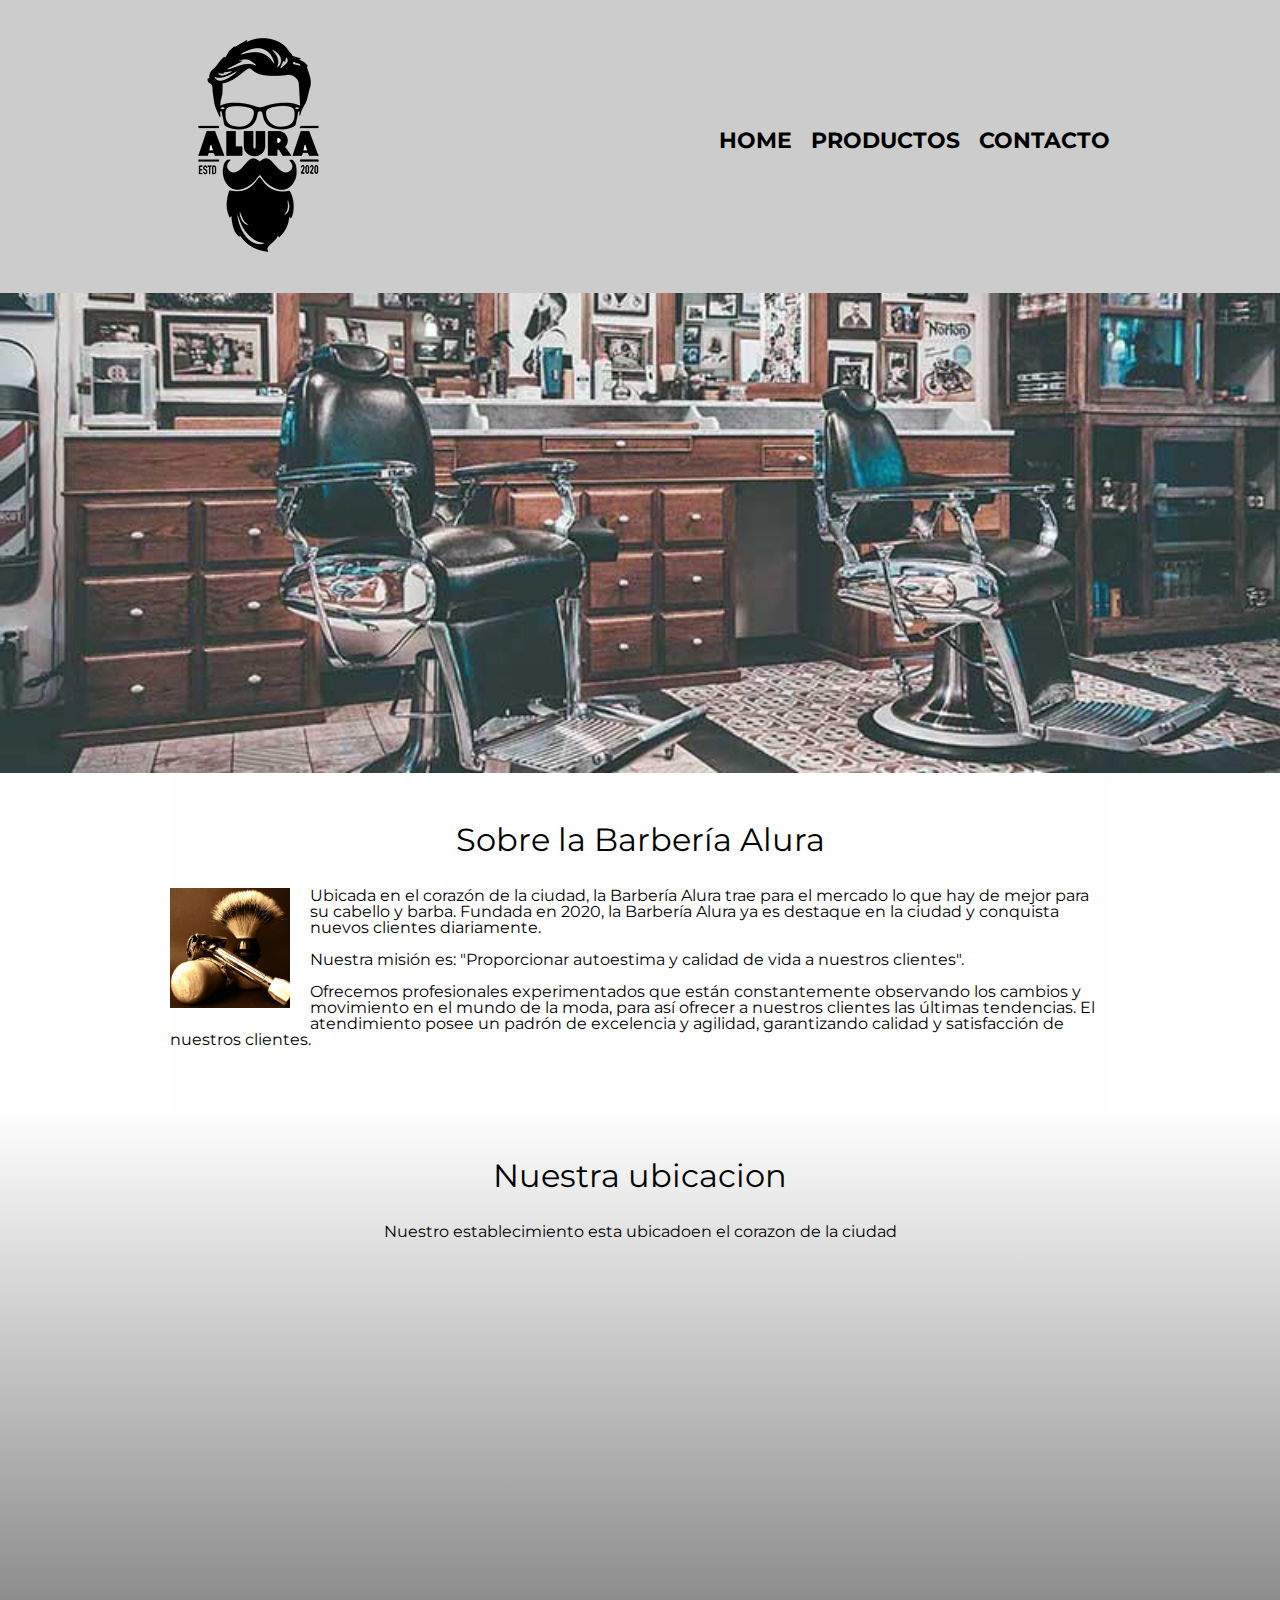
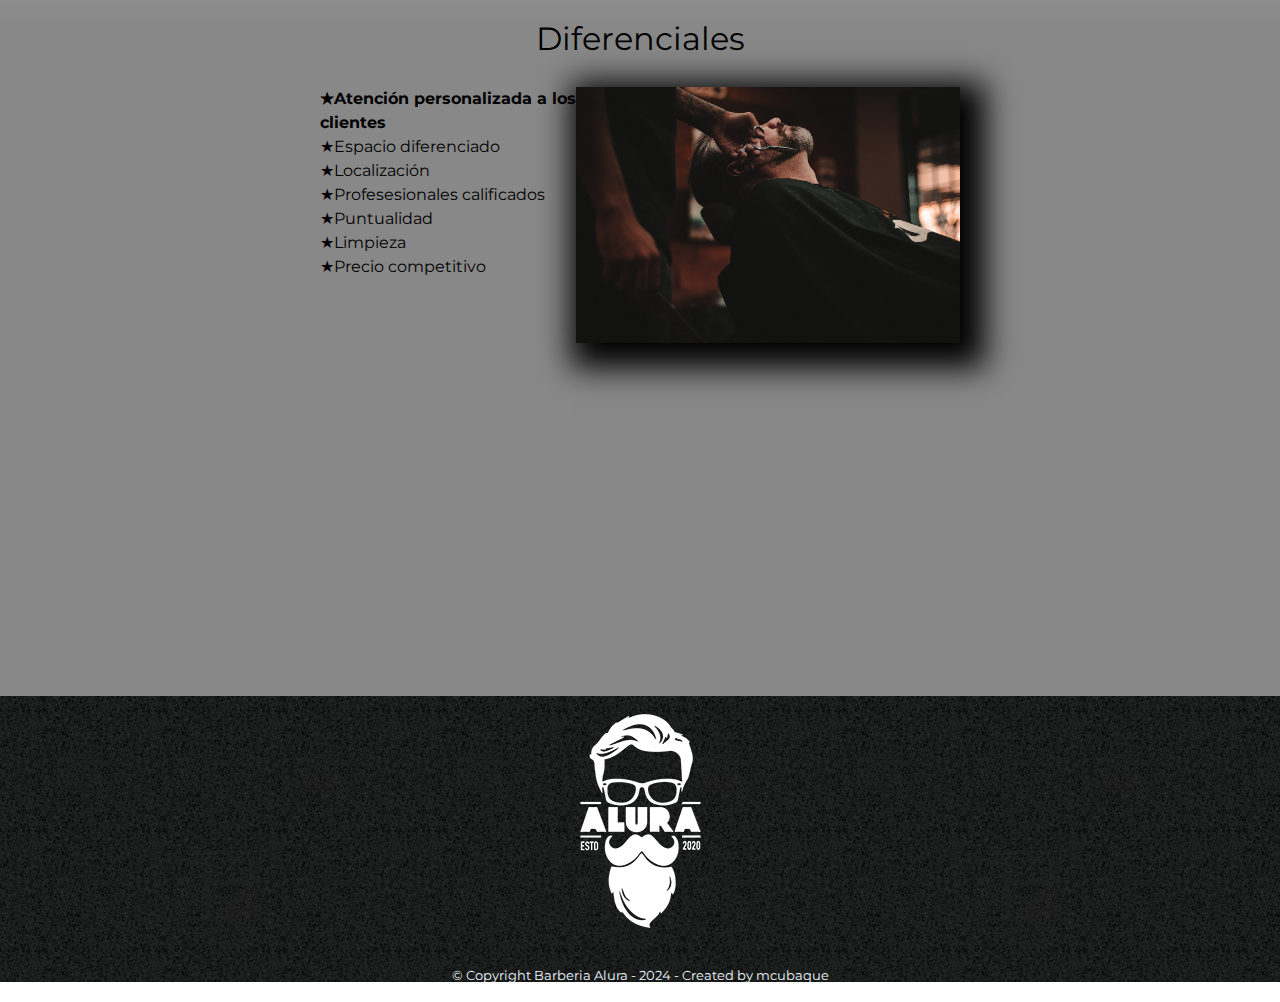
<file: index.html>
<!DOCTYPE html>

<html lang="es">
    
    <head>

        <meta charset="UTF-8"> 
        <meta name="viewport" content="width=device-width">
        <title>Barbería Alura</title>
        <link rel="stylesheet" href="reset.css">
        <link rel="stylesheet" href="style.css">
        <link rel="preconnect" href="https://fonts.googleapis.com">
        <link rel="preconnect" href="https://fonts.gstatic.com" crossorigin>
        <link href="https://fonts.googleapis.com/css2?family=Montserrat:ital,wght@0,100..900;1,100..900&display=swap" rel="stylesheet">
    
    </head>

    <body>

        <header>
            <section class="caja">
                <h1><img src="imagenes/logo.png" alt="Logo"></h1>
                <nav>
                    <ul>
                        <a href="index.html"><li>Home</li></a>
                        <a href="productos.html"><li>Productos</li></a>
                        <a href="contacto.html"><li>Contacto</li></a>
                    </ul>
                </nav>
            </section>
        </header>
        
        <img class="banner" src="banner/banner.jpg">
        
        <main>
                    
            <section class="principal">

                <h2 class="titulo-principal">Sobre la Barbería Alura</h2>

                <img class="utensilios" src="imagenes/utensilios.jpg" alt="Imagen de utensilios">

                <p>Ubicada en el corazón de la ciudad, la <strong>Barbería Alura</strong> trae para el mercado lo que hay de mejor para su cabello y barba. Fundada en 2020, la Barbería Alura ya es destaque en la ciudad y conquista nuevos clientes diariamente.</p>

                <p id="mision"><em>Nuestra misión es: <strong>"Proporcionar autoestima y calidad de vida a nuestros clientes"</strong>.</em></p>

                <p>Ofrecemos profesionales experimentados que están constantemente observando los cambios y movimiento en el mundo de la moda, para así ofrecer a nuestros clientes las últimas tendencias. El atendimiento posee un padrón de excelencia y agilidad, garantizando calidad y satisfacción de nuestros clientes.</p> 

            </section>

            <section class="mapa">
                <div class="mapa-contenido">
                    <h3 class="titulo-principal">Nuestra ubicacion</h3>
                    <p>Nuestro establecimiento esta ubicadoen el corazon de la ciudad</p>
                    <iframe src="https://www.google.com/maps/embed?pb=!1m17!1m12!1m3!1d2364.625083452511!2d-74.19951897637672!3d4.628048449142623!2m3!1f0!2f0!3f0!3m2!1i1024!2i768!4f13.1!3m2!1m1!2s!5e0!3m2!1ses-419!2sco!4v1708618108404!5m2!1ses-419!2sco" width="100%" height="300" style="border:0;" allowfullscreen="" loading="lazy" referrerpolicy="no-referrer-when-downgrade"></iframe>
                </div>
            </section>

            <section class="diferenciales">

                <h3 class="titulo-principal">Diferenciales</h3>
            
                <div class="contenido-diferenciales">
                    <ul class="lista-diferenciales">
                        <li class="items">Atención personalizada a los clientes</li>
                        <li class="items">Espacio diferenciado</li>
                        <li class="items">Localización</li>
                        <li class="items">Profesesionales calificados</li>
                        <li class="items">Puntualidad</li>
                        <li class="items">Limpieza</li>
                        <li class="items">Precio competitivo</li>
                    </ul><img src="diferenciales/diferenciales.jpg" class="imagenDiferenciales">
                </div>

                <div class="video">
                    <iframe width="100%" height="315" src="https://www.youtube.com/embed/yoXMyFuBUJY?si=YQDyoYIB7uJcYRpZ" title="YouTube video player" frameborder="0" allow="accelerometer; autoplay; clipboard-write; encrypted-media; gyroscope; picture-in-picture; web-share" allowfullscreen></iframe>
                </div>
                <footer>
                    <img src="imagenes/logo-blanco.png" alt="Logo Footer">
                    <p class="copyright">&copy Copyright Barberia Alura - 2024 - Created by mcubaque</p>
                </footer>
            </section>
        </main>
            
    </body>
</html>
</file>
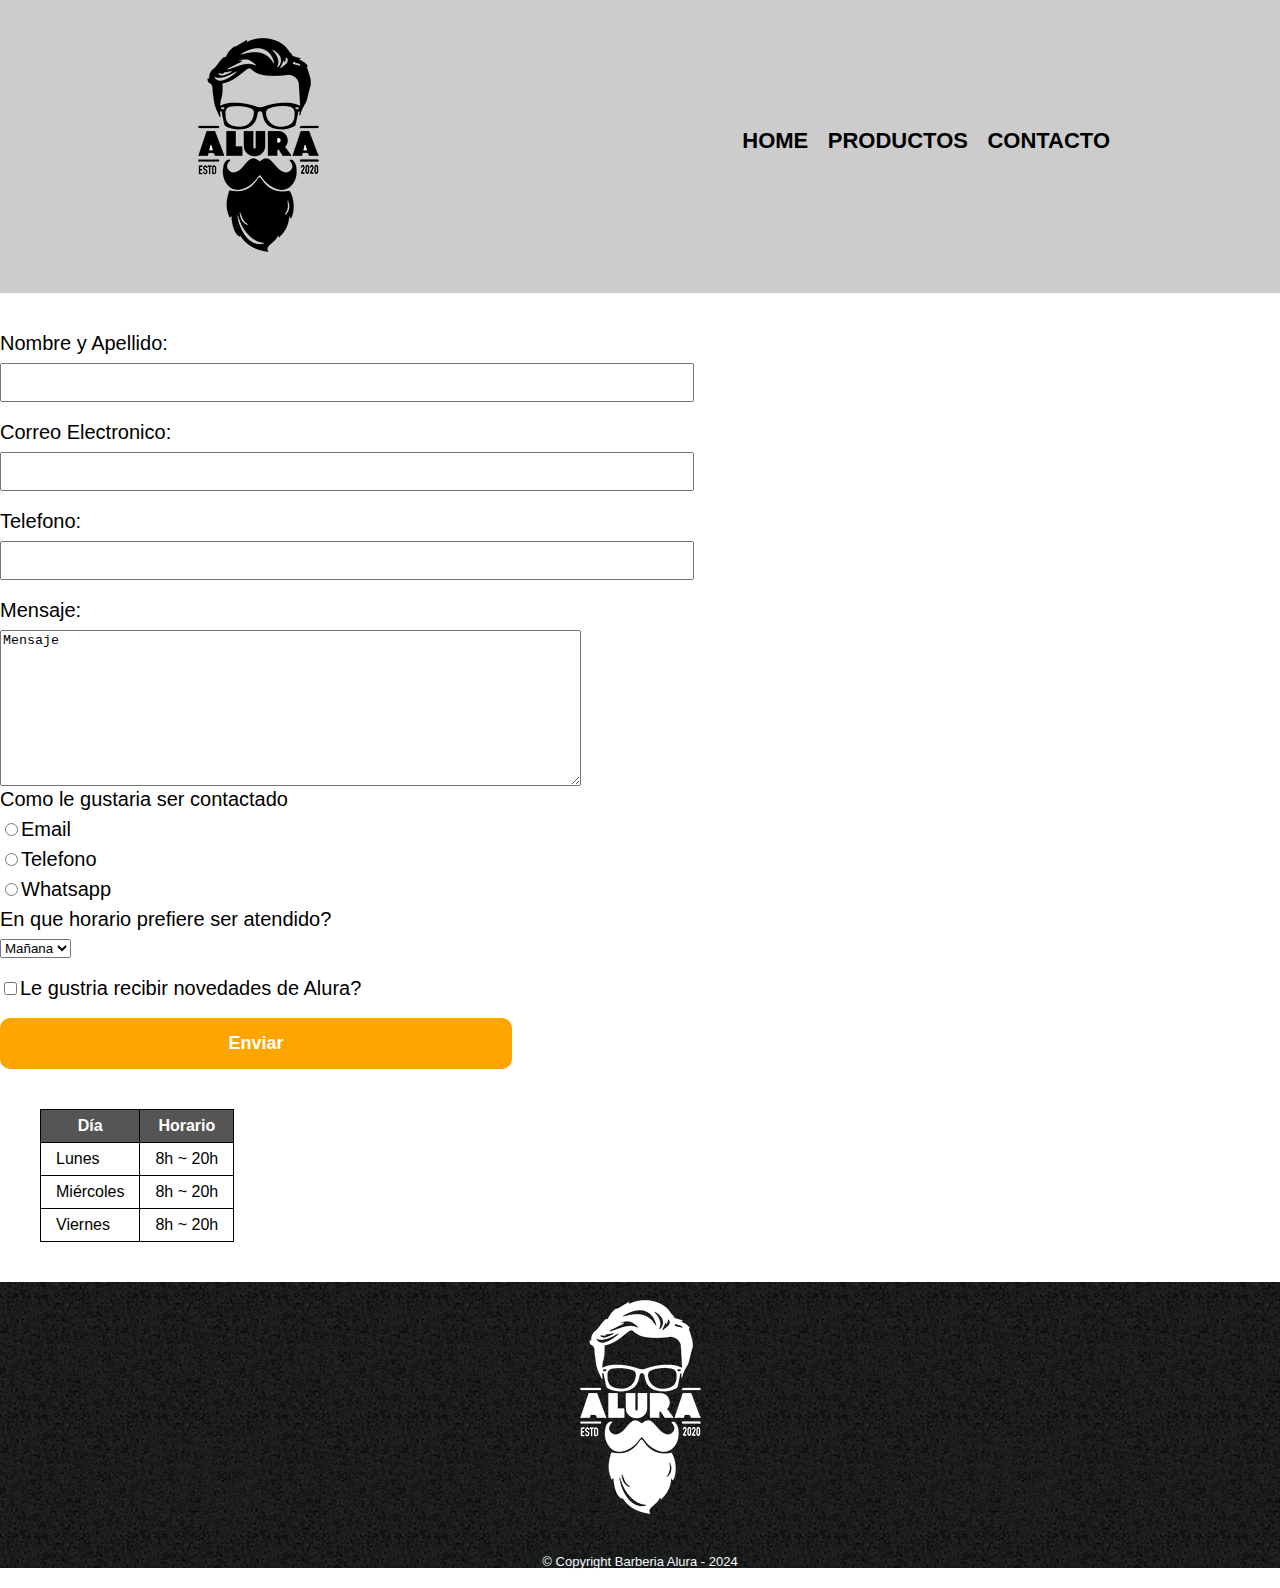
<file: contacto.html>
<!DOCTYPE html>
<html lang="en">
<head>
    <meta charset="UTF-8">
    <meta name="viewport" content="width=device-width, initial-scale=1.0">
    <title>Contacto</title>
    <link rel="stylesheet" href="reset.css">
    <link rel="stylesheet" href="style.css  ">
</head>
<body>
    <header>
        <div class="caja">
            <h1><img src="imagenes/logo.png" alt="Logo"></h1>
            <nav>
                <ul>
                    <a href="index.html"><li>Home</li></a>
                    <a href="productos.html"><li>Productos</li></a>
                    <a href="contacto.html"><li>Contacto</li></a>
                </ul>
            </nav>
        </div>
    </header>
     <main>
        <form action="">
            <label for="nombreyapellido">Nombre y Apellido:</label>
            <input type="text" name="" id="nombreapellido" class="padron">

            <label for="email">Correo Electronico:</label>
            <input type="email" name="" id="correoelectronico" class="padron">
            
            <label for="telefono">Telefono:</label> 
            <input type="tel" name="" id="telefono" class="padron">
            
            <label for="mensaje">Mensaje:</label> 
            <textarea  name="mensaje" id="mensaje" cols="70" rows="10">Mensaje</textarea class="padron">
            
            <div>
                <p>Como le gustaria ser contactado</p>

                <label for="radio-email"><input type="radio" value="email" id="email" name="contacto">Email</label>

                <label for="radio-telefono"><input type="radio" value="telefono" id="telefono" name="contacto">Telefono</label>

                <label for="radio-whatsapp"><input type="radio" value="whatsapp" id="whatsapp" name="contacto">Whatsapp</label>
            </div>

            <p>En que horario prefiere ser atendido?</p>

            <select name="" id="">
                <option value="">Mañana</option>
                <option value="">Tarde</option>
                <option value="">Noche</option>
            </select>
            
            <label class="checkbox" for="captcha"><input type="checkbox">Le gustria recibir novedades de Alura?</label>

            <button class="enviar">Enviar</button>
        </form>

        <table>
            <thead>
                <tr>
                    <th>Día</th>
                    <th>Horario</th>
                </tr>
            </thead>
            <tbody>
                <tr>
                    <td>Lunes</td>
                    <td>8h ~ 20h</td>
                </tr>
                <tr>
                    <td>Miércoles</td>
                    <td>8h ~ 20h</td>
                </tr>
                <tr>
                    <td>Viernes</td>
                    <td>8h ~ 20h</td>
                </tr>
            </tbody>
        </table>

     </main>   
    <footer>
        <img src="imagenes/logo-blanco.png" alt="Logo Footer">
        <p class="copyright">&copy Copyright Barberia Alura - 2024</p>
    </footer>
</body>
</html>
</file>
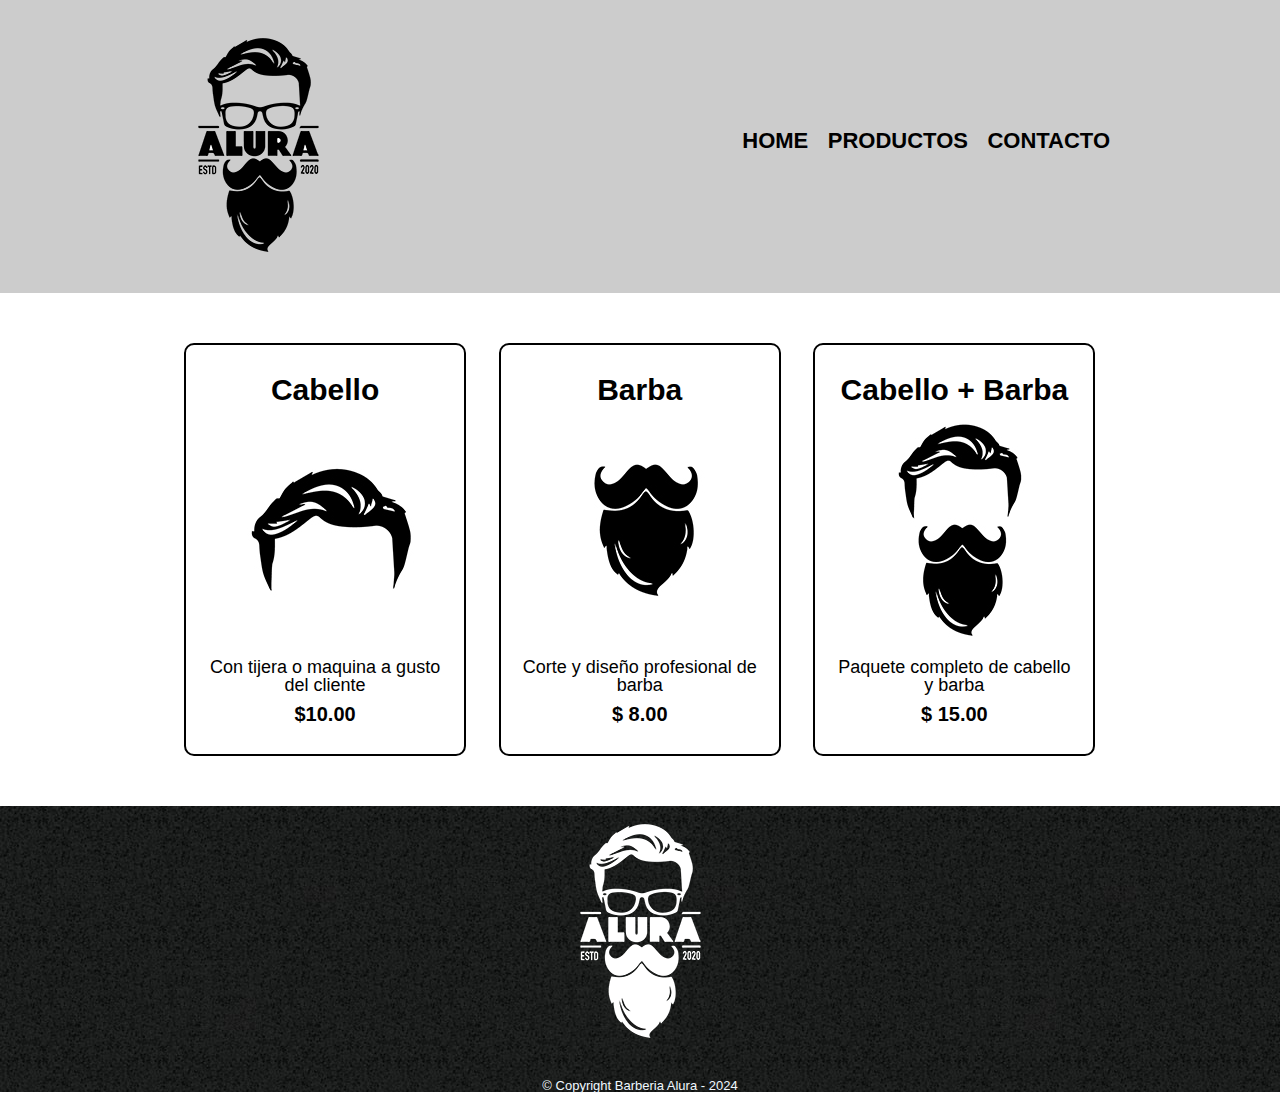
<file: productos.html>
<!DOCTYPE html>
<html lang="en">
<head>
    <meta charset="UTF-8">
    <meta name="viewport" content="width=device-width, initial-scale=1.0">
    <title>Productos</title>
    <link rel="stylesheet" href="reset.css">
    <link rel="stylesheet" href="style.css">
</head>
<body>
    <header>
        <div class="caja">
            <h1><img src="imagenes/logo.png" alt="Logo"></h1>
            <nav>
                <ul>
                    <a href="index.html"><li>Home</li></a>
                    <a href="productos.html"><li>Productos</li></a>
                    <a href="contacto.html"><li>Contacto</li></a>
                </ul>
            </nav>
        </div>
    </header>

    <main>
        <ul class="productos">
            <li>
                <h2>Cabello</h2>
                <img src="imagenes/cabello.jpg" alt="Cabello">
                <p class="producto-descripcion">Con tijera o maquina a gusto del cliente</p>
                <p class="producto-precio">$10.00</p>
            </li>
            <li>
                <h2>Barba</h2>
                <img src="imagenes/barba.jpg" alt="Barba">
                <p class="producto-descripcion">Corte y  diseño profesional de barba</p>
                <p class="producto-precio">$ 8.00</p>
            </li>
            <li>
                <h2>Cabello + Barba</h2>
                <img src="imagenes/cabello+barba.jpg" alt="Cabello+Barba">
                <p class="producto-descripcion">Paquete completo de cabello y barba</p>
                <p class="producto-precio">$ 15.00</p>
            </li>
        </ul>
    </main>

    <footer>
        <img src="imagenes/logo-blanco.png" alt="Logo Footer">
        <p class="copyright">&copy Copyright Barberia Alura - 2024</p>
    </footer>
    
</body>
</html>
</file>
<file: style.css>
body{
  font-family: "Montserrat", sans-serif;
  font-optical-sizing: auto;
  font-weight: weight;
  font-style: normal;
}


header{
    background-color: #CCCCCC;
    padding:  20px 0;
}

.caja{
    width: 940px;
    position: relative;
    margin: 0 auto;
}
nav{
    position: absolute;
    top: 110px;
    right: 0;
}
nav li{
    display: inline;
    margin: 0 0 0 15px;
}

nav a{
    text-transform: uppercase;
    color: black;
    font-weight: bold;
    font-size: 22px;
    text-decoration: none;
}

nav a:hover{
    color: #c78c19;
    text-decoration: underline;
    }

.productos {
    width: 940px;
    margin: 0 auto;
    padding: 50px;
}

.productos li {
    display: inline-block;
    text-align: center;
    width: 30%;
    vertical-align: top;
    margin: 0 1.5%;
    padding: 30px 20px;
    box-sizing: border-box;
    border-color: #000000;
    border-width: 2px;
    border-style: solid;
    border-radius: 10px;
}

.productos li:hover{
    border-color: #c78c19;
}

.productos li:active{
    border-color: #088c19;
}

.productos h2 {
    font-size: 30px;
    font-weight: bold;
}

.productos li:hover h2{
    font-size: 33px;
}

.producto-descripcion {
    font-size: 18px;
}

.producto-precio {
    font-size: 20px;
    font-weight: bold;
    margin-top: 10px;
}

footer{
    text-align: center;
    background: url(imagenes/bg.jpg);
}

.copyright{
    color: aliceblue;
    font-size: 13px;
    margin: 20px;
}

form{
    margin: 40px 0;
}

form label, form p{
    display: block;
    font-size: 20px;
    margin: 0 0 10px;
}

.padron{
    display: block;
    margin: 0 0 20px;
    padding: 10px 25px;
    width: 50%;
}

.checkbox{
    margin: 20PX 0;
}

.enviar{
    width: 40%;
    padding: 15px 0;
    font-size: 18px;
    font-weight: bold;
    color: white;
    background: orange;
    border: none;
    border-radius: 10px;
    transition: 3s background;
    cursor: pointer;
}

.enviar:hover{
    background: red;
    transform: scale(1.2);
}

table {
    margin: 40px 40px;
}

thead {
    background: #555555;
    color: white;
    font-weight: bold;
}

td, th {
    border: 1px solid #000000;
    padding: 8px 15px;
}

/* CSS Del index.html */
.banner{
    width: 100%;
} 

.principal{
    padding: 3em 0;
    background: #fefefe;
    width: 940px;
    margin: 0 auto;
}
.titulo-principal{
    text-align: center;
    font-size: 2em;
    margin: 0 0 1em;
    clear: left;
}

.principal p{
    margin: 0 0 1em;
}

.utensilios{
    width: 120px;
    float: left;
    margin: 0 20px 20px 0;
}
.imagenDiferenciales{
    width: 60%;
    transition: 400ms;
    box-shadow: 10px 10px 30px 15px #000000;
}

.imagenDiferenciales:hover{
    opacity: 0.3;
}

.mapa{
    padding: 3em 0;
    background: linear-gradient(#fefefe, #888888);
}

.diferenciales{
    background: #888888;
}
.mapa p{
    margin: 0 0 2em;
    text-align: center;
}

.mapa-contenido{
    width: 940px;
    margin: 0 auto;
}
.video{
    width: 560px;
    margin: 1em auto;
}

.contenido-diferenciales{
    width: 640px;
    margin: 0 auto;
}

.lista-diferenciales{
    width: 40%;
    display: inline-block;
    vertical-align: top;
}

.items{
    line-height: 1.5;
}

.items:first-child{
    font-weight: bold;
}

.items:before{
    content:"★"
}

@media screen and (max-width:480px){
    h1{
        text-align: center;
    }
    nav{
        position: static;
    }
    .caja, .principal, .mapa-contenido, .contenido-diferenciales, .video {
        width: auto;
    }
    .lista-diferenciales, .imagen-diferenciales{
        width: 100%;
    }
}
</file>
